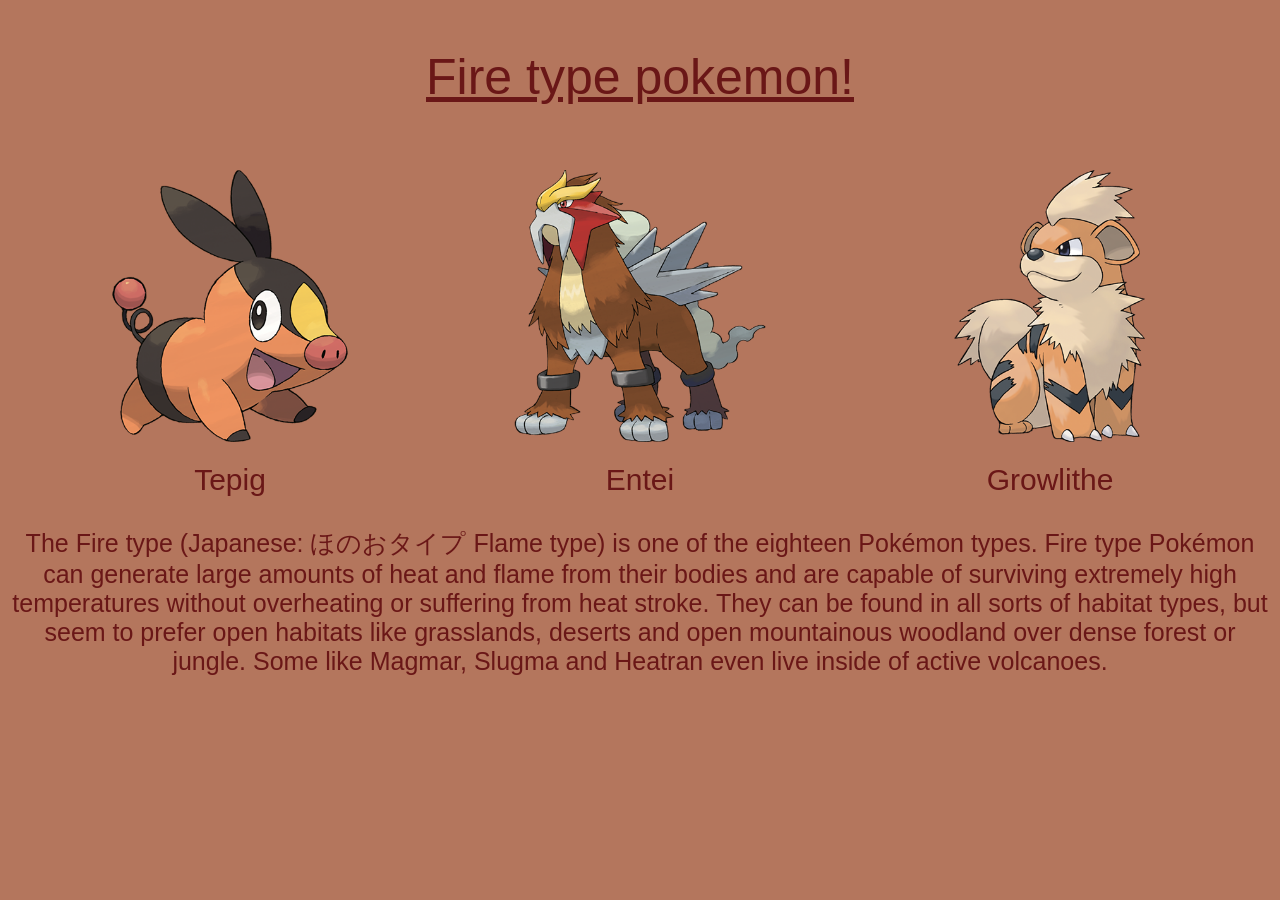
<file: Animation.html>
<!doctype html>
<html>

<head>
    <meta charset="UTF-8">
    <title>Blank Page</title>
    <link href="Animation.css" rel="stylesheet" type="text/css">
</head>


<header>

Fire type pokemon!

</header>



<body>


  <div id="gallery">

  <figure>

    <img src="tepig.png" alt="Random Flickr image">
    <img class="hoverimg" src="tepig2.png" alt="Random Flickr image">
    <figcaption>Tepig</figcaption>

  </figure>

  <figure>

    <img src="entai1.png" alt="Random Flickr image">
    <img class="hoverimg" src="entai2.png" alt="Random Flickr image">
    <figcaption>Entei</figcaption>

  </figure>

    <figure>

    <img src="growlithe.png" alt="Random Flickr image">
    <img class="hoverimg" src="growlitheEV.png" alt="Random Flickr image">
    <figcaption>Growlithe</figcaption>

  </figure>
  

</div>

<footer>
  The Fire type (Japanese: ほのおタイプ Flame type) is one of the eighteen Pokémon types. Fire type Pokémon can generate large amounts of heat and flame from their bodies and are capable of surviving extremely high temperatures without overheating or suffering from heat stroke. They can be found in all sorts of habitat types, but seem to prefer open habitats like grasslands, deserts and open mountainous woodland over dense forest or jungle. Some like Magmar, Slugma and Heatran even live inside of active volcanoes.
</footer>


</body>

</html>
</file>
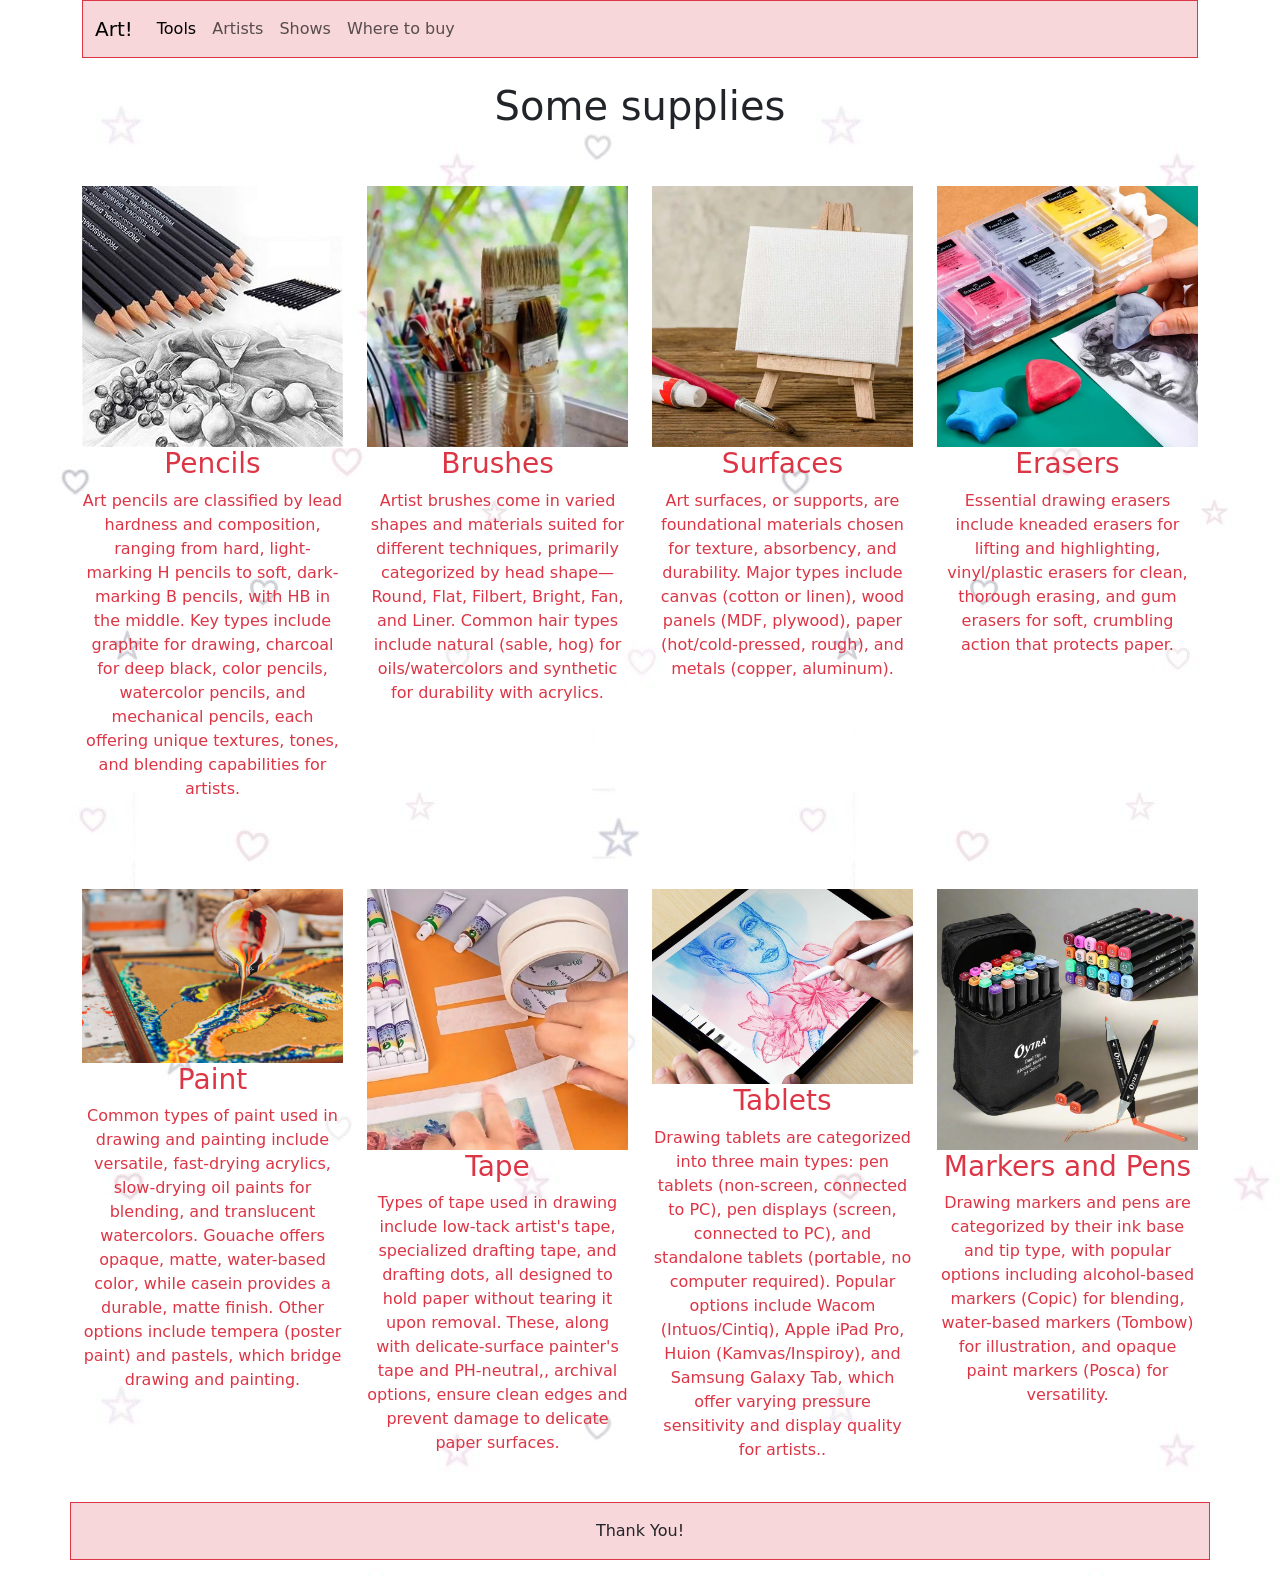
<file: boothw.html>
<!doctype html>
<html lang="en">
  <head>
 <meta name="viewport" content="width=device-width, initial-scale=1">
 <link href="https://cdn.jsdelivr.net/npm/bootstrap@5.3.8/dist/css/bootstrap.min.css" rel="stylesheet" integrity="sha384-sRIl4kxILFvY47J16cr9ZwB07vP4J8+LH7qKQnuqkuIAvNWLzeN8tE5YBujZqJLB" crossorigin="anonymous">

<style> 
body {
	  background-image: url(whitbc.jpg);}
</style>

    <meta charset="utf-8">
    <title>Boothw</title>
  </head>
  <body>

<div class="container" 

<body></body>

<nav class="navbar navbar-expand-lg bg-danger-subtle border border-danger" >
  <div class="container-fluid">

    <a class="navbar-brand" href="#">Art!</a>
    <button class="navbar-toggler" type="button" data-bs-toggle="collapse" data-bs-target="#navbarNav" aria-controls="navbarNav" aria-expanded="false" aria-label="Toggle navigation">
      <span class="navbar-toggler-icon"></span>
    </button>

    <div class="collapse navbar-collapse" id="navbarNav">
    <ul class="navbar-nav">
      
      <li class="nav-item">
        <a class="nav-link active" aria-current="page"  href="#">Tools</a>
      </li>
      <li class="nav-item">
        <a class="nav-link" href="#">Artists</a>
      </li>
      <li class="nav-item">
        <a class="nav-link" href="#">Shows</a>
      </li>
      <li class="nav-item">
        <a class="nav-link" href="#">Where to buy</a>
      </li>

    </ul>

  </div>
  </div>
</nav>





<div class="row text-center mt-4">
    <h1 class="display-6 ">Some supplies</h1>
</div>

<div class="row mb-4 text-center text-danger "><!--row1-->

    <div class="col-lg">
      <img class="img-fluid mt-5 " src="pencils.jpg" alt="Reggie">

      <h3> Pencils</h2>
       <p >Art pencils are classified by lead hardness and composition, ranging from hard, light-marking H pencils to soft, dark-marking B pencils, with HB in the middle. Key types include graphite for drawing, charcoal for deep black, color pencils, watercolor pencils, and mechanical pencils, each offering unique textures, tones, and blending capabilities for artists.</p>
    </div>
 


    <div class="col-lg">
      <img class="img-fluid mt-5 " src="brushes.jpg" alt="Reggie">

        <h3> Brushes</h2>
       <p >Artist brushes come in varied shapes and materials suited for different techniques, primarily categorized by head shape—Round, Flat, Filbert, Bright, Fan, and Liner. Common hair types include natural (sable, hog) for oils/watercolors and synthetic for durability with acrylics.</p>
    </div>
    

    <div class="col-lg">
     <img class="img-fluid mt-5 " src="surfaces.jpg" alt="Reggie">

        <h3> Surfaces </h2>
       <p >Art surfaces, or supports, are foundational materials chosen for texture, absorbency, and durability. Major types include canvas (cotton or linen), wood panels (MDF, plywood), paper (hot/cold-pressed, rough), and metals (copper, aluminum).</p>
    </div>
    
    <div class="col-lg">
     <img class="img-fluid mt-5 " src="earses.jpg" alt="Reggie">

        <h3>Erasers</h2>
       <p>Essential drawing erasers include kneaded erasers for lifting and highlighting, vinyl/plastic erasers for clean, thorough erasing, and gum erasers for soft, crumbling action that protects paper.</p>
    </div>

</div> <!--row1-->

<div class="row mb-4 text-center text-danger "><!--row2-->

    <div class="col-lg">
      <img class="img-fluid mt-5 " src="paint.jpg" alt="Reggie">

      <h3> Paint </h2>
       <p >Common types of paint used in drawing and painting include versatile, fast-drying acrylics, slow-drying oil paints for blending, and translucent watercolors. Gouache offers opaque, matte, water-based color, while casein provides a durable, matte finish. Other options include tempera (poster paint) and pastels, which bridge drawing and painting.</p>
    </div>
 


    <div class="col-lg">
      <img class="img-fluid mt-5 " src="tape.jpg" alt="Reggie">

        <h3>Tape</h2>
       <p >Types of tape used in drawing include low-tack artist's tape, specialized drafting tape, and drafting dots, all designed to hold paper without tearing it upon removal. These, along with delicate-surface painter's tape and PH-neutral,, archival options, ensure clean edges and prevent damage to delicate paper surfaces.</p>
    </div>
    

    <div class="col-lg">
     <img class="img-fluid mt-5 " src="tables.jpeg" alt="Reggie">

        <h3> Tablets </h2>
       <p >Drawing tablets are categorized into three main types: pen tablets (non-screen, connected to PC), pen displays (screen, connected to PC), and standalone tablets (portable, no computer required). Popular options include Wacom (Intuos/Cintiq), Apple iPad Pro, Huion (Kamvas/Inspiroy), and Samsung Galaxy Tab, which offer varying pressure sensitivity and display quality for artists..</p>
    </div>
    
    <div class="col-lg">
     <img class="img-fluid mt-5 " src="marker.jpg" alt="Reggie">

        <h3>Markers and Pens</h2>
       <p>Drawing markers and pens are categorized by their ink base and tip type, with popular options including alcohol-based markers (Copic) for blending, water-based markers (Tombow) for illustration, and opaque paint markers (Posca) for versatility. </p>
    </div>

</div> <!--row2-->


<footer class="row border border-danger bg-danger-subtle  pt-3 mb-3 text-center" >

<div class="col">
    <p> Thank You!</p>
</div>


</footer>




  </div> <!--.container closing div-->



    <script src="https://cdn.jsdelivr.net/npm/bootstrap@5.3.8/dist/js/bootstrap.bundle.min.js" integrity="sha384-FKyoEForCGlyvwx9Hj09JcYn3nv7wiPVlz7YYwJrWVcXK/BmnVDxM+D2scQbITxI" crossorigin="anonymous"></script>
    
  </body>
</html>
</file>
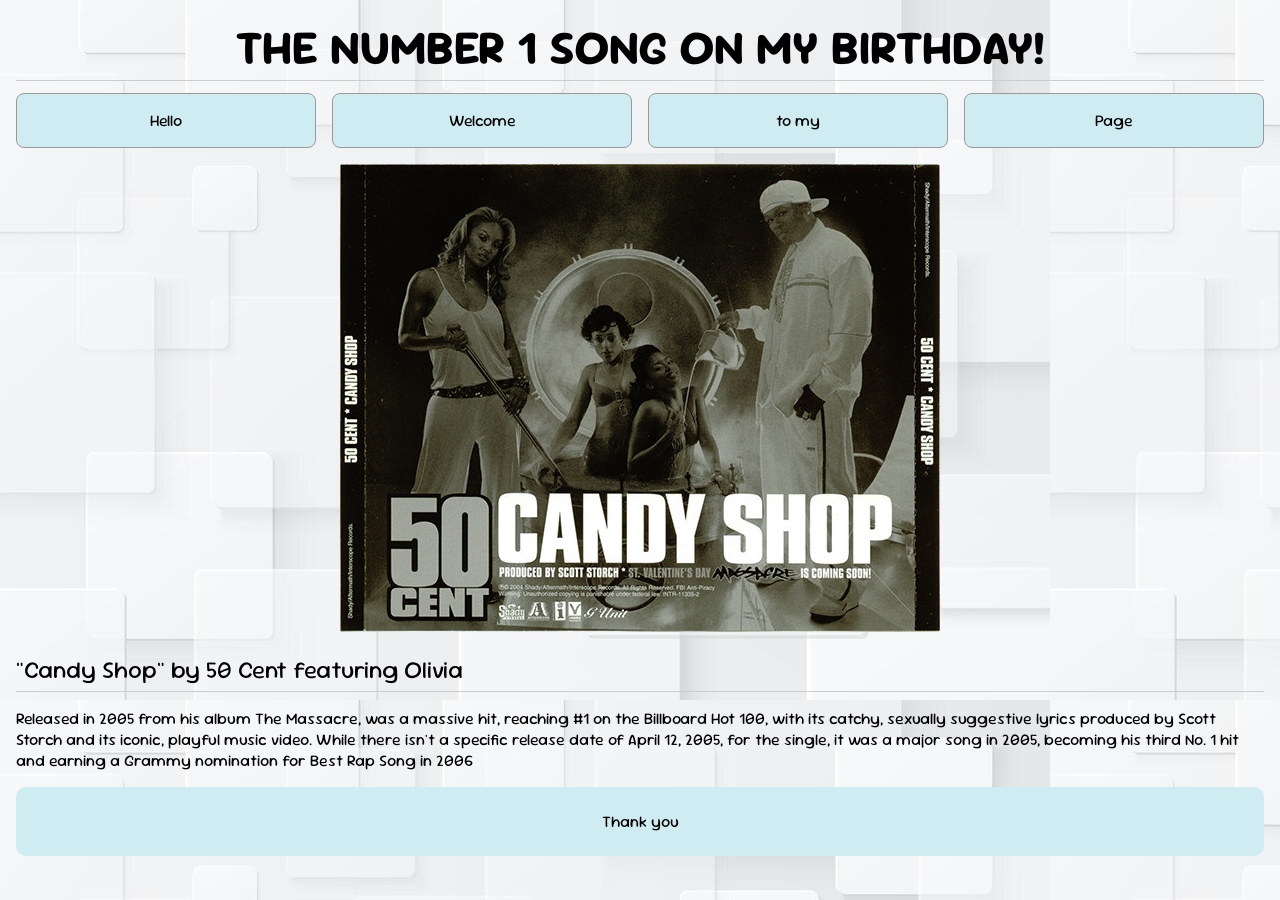
<file: FixAcchw.html>
<!DOCTYPE HTML>
<html lang="en">
<head>
  <meta http-equiv="Content-Type" content="text/html; charset=UTF-8">
  <title>Birthday Song fixed!</title>
  <meta name="viewport" content="width=device-width, initial-scale=1">
  <link href='http://fonts.googleapis.com/css?family=Graduate' rel='stylesheet' type='text/css'>
  <link href="fixacchww.css" rel="stylesheet" type="text/css">
</head>


<body>
  
  <h1>The Number 1 Song on my Birthday!</h1>
  
  <nav>
    <a href="#">Hello</a>
    <a href="#">Welcome</a>
    <a href="#">to my</a>
    <a href="#">Page</a>
  </nav>

  <img id="mainimg" class="box"  src="Fixcandy.jpg" alt="Wood Henge">

  <main>
    <article>
      <h2>"Candy Shop" by 50 Cent featuring Olivia</h2>
      <p> Released in 2005 from his album The Massacre, was a massive hit, reaching #1 on the Billboard Hot 100, with its catchy, sexually suggestive lyrics produced by Scott Storch and its iconic, playful music video. While there isn't a specific release date of April 12, 2005, for the single, it was a major song in 2005, becoming his third No. 1 hit and earning a Grammy nomination for Best Rap Song in 2006</p>
    </article>
   
  </main>


  <footer>
    <p>Thank you</p>
  </footer>

</body>
</html>
</file>
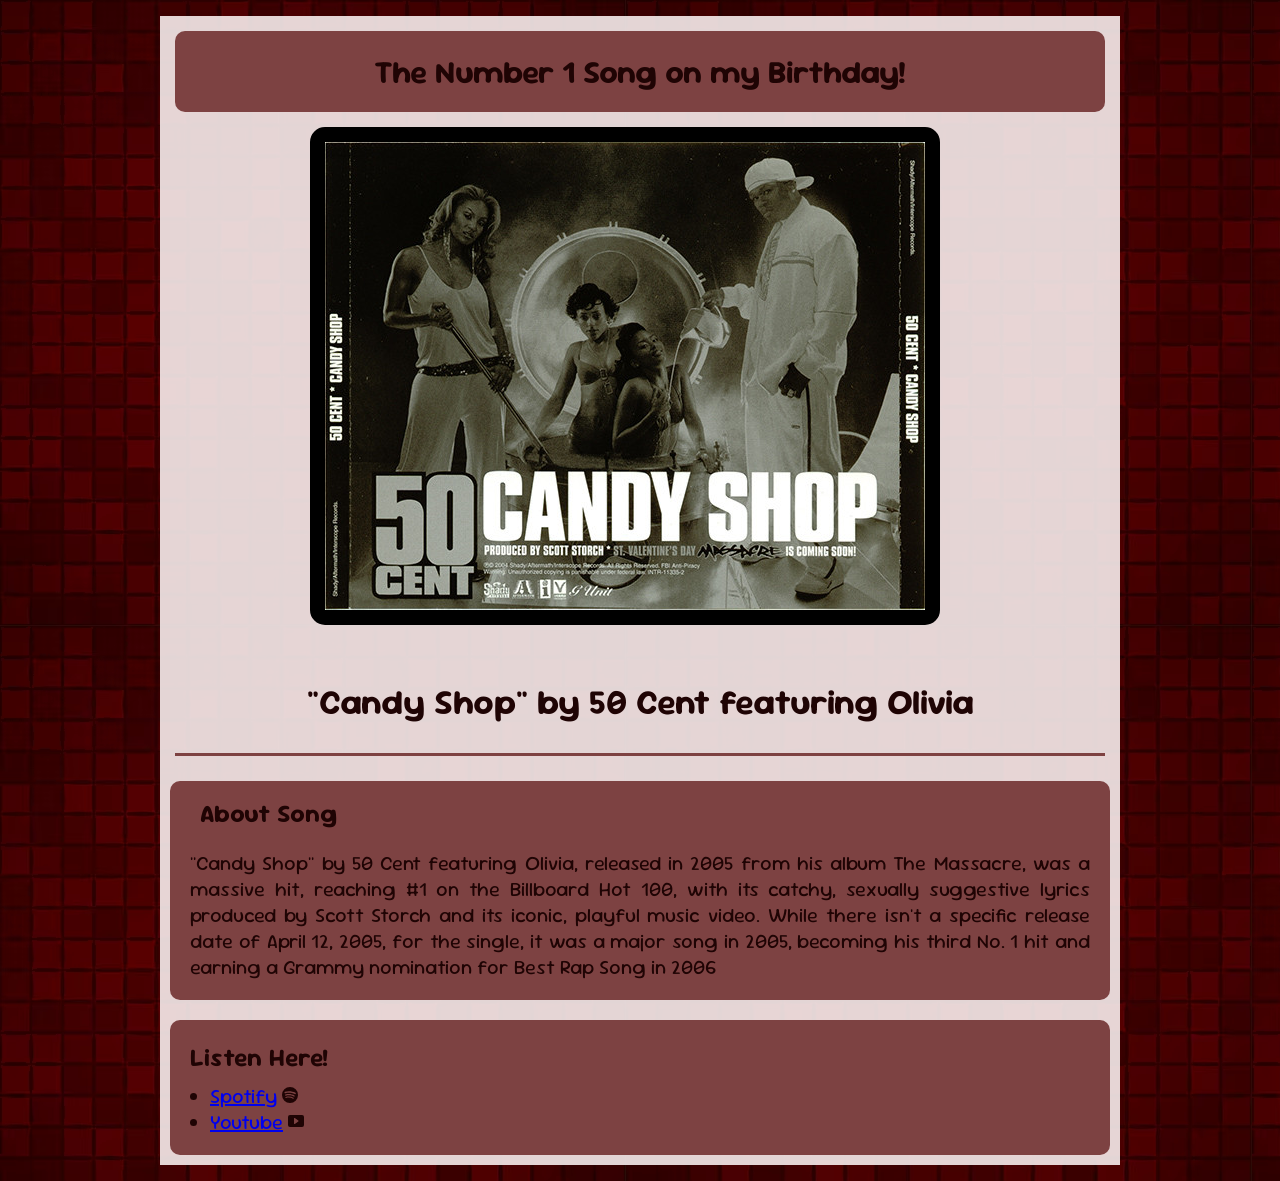
<file: MySong.html>
<!doctype html>
<html lang="en">
<head>
	<meta charset="UTF-8">
	<title>My Birthday Song</title>
	<link href="SongCSS.css" rel="stylesheet" type="text/css">
	
	<link rel="stylesheet" href="https://cdn.jsdelivr.net/npm/bootstrap-icons@1.11.3/font/bootstrap-icons.min.css">

</head>


<body>
<div id="wrapper">

	
<h1> 
	The Number 1 Song on my Birthday!

</h1>
	  
 <img  class="box" src="candyshop.jpg" alt="Image 1" >
	  
<main>
		
	<h2>"Candy Shop" by 50 Cent featuring Olivia</h2>

</main>


<section>
		
		<h2>About Song</h2>

        <p> "Candy Shop" by 50 Cent featuring Olivia, released in 2005 from his album The Massacre, was a massive hit, reaching #1 on the Billboard Hot 100, with its catchy, sexually suggestive lyrics produced by Scott Storch and its iconic, playful music video. While there isn't a specific release date of April 12, 2005, for the single, it was a major song in 2005, becoming his third No. 1 hit and earning a Grammy nomination for Best Rap Song in 2006</p>
		
</section>

<footer>
<h2>Listen Here!</h2>

<ul>
		<li> <a href="https://open.spotify.com/track/5D2mYZuzcgjpchVY1pmTPh" target="_blank">Spotify</a> <svg xmlns="http://www.w3.org/2000/svg" width="16" height="16" fill="currentColor" class="bi bi-spotify" viewBox="0 0 16 16">
 		 <path d="M8 0a8 8 0 1 0 0 16A8 8 0 0 0 8 0m3.669 11.538a.5.5 0 0 1-.686.165c-1.879-1.147-4.243-1.407-7.028-.77a.499.499 0 0 1-.222-.973c3.048-.696 5.662-.397 7.77.892a.5.5 0 0 1 .166.686m.979-2.178a.624.624 0 0 1-.858.205c-2.15-1.321-5.428-1.704-7.972-.932a.625.625 0 0 1-.362-1.194c2.905-.881 6.517-.454 8.986 1.063a.624.624 0 0 1 .206.858m.084-2.268C10.154 5.56 5.9 5.419 3.438 6.166a.748.748 0 1 1-.434-1.432c2.825-.857 7.523-.692 10.492 1.07a.747.747 0 1 1-.764 1.288"/>
		</svg>
		</li>

		<li> <a href="https://www.youtube.com/watch?v=SRcnnId15BA&list=RDSRcnnId15BA&start_radio=1" target="_blank">Youtube</a> <svg xmlns="http://www.w3.org/2000/svg" width="16" height="16" fill="currentColor" class="bi bi-play-btn-fill" viewBox="0 0 16 16">
  		<path d="M0 12V4a2 2 0 0 1 2-2h12a2 2 0 0 1 2 2v8a2 2 0 0 1-2 2H2a2 2 0 0 1-2-2m6.79-6.907A.5.5 0 0 0 6 5.5v5a.5.5 0 0 0 .79.407l3.5-2.5a.5.5 0 0 0 0-.814z"/>
		</svg> 
		</li>

		

</ul>

</footer>


</div>

</body>

</html>
</file>
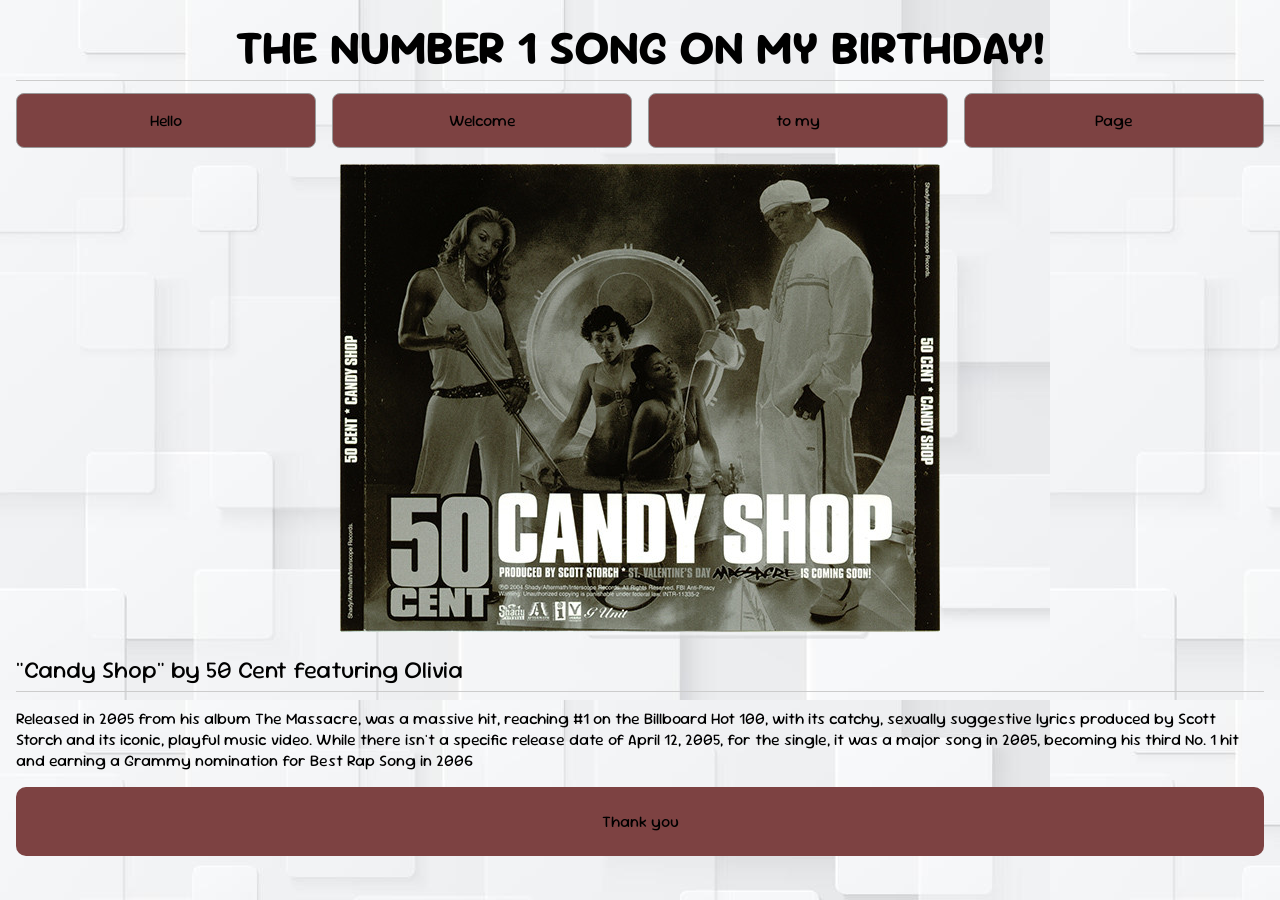
<file: resphw.html>
<!DOCTYPE HTML>
<html>
<head>
  <meta http-equiv="Content-Type" content="text/html; charset=UTF-8">
  <title>Birthday Song!</title>
  <meta name="viewport" content="width=device-width, initial-scale=1">
  <link href='http://fonts.googleapis.com/css?family=Graduate' rel='stylesheet' type='text/css'>
  <link href="respcsshw.css" rel="stylesheet" type="text/css">
</head>


<body>
  
  <h1>The Number 1 Song on my Birthday!</h1>
  
  <nav>
    <a href="#">Hello</a>
    <a href="#">Welcome</a>
    <a href="#">to my</a>
    <a href="#">Page</a>
  </nav>

  <img id="mainimg" class="box"  src="candyshop.jpg" alt="Wood Henge">

  <main>
    <article>
      <h2>"Candy Shop" by 50 Cent featuring Olivia</h2>
      <p> Released in 2005 from his album The Massacre, was a massive hit, reaching #1 on the Billboard Hot 100, with its catchy, sexually suggestive lyrics produced by Scott Storch and its iconic, playful music video. While there isn't a specific release date of April 12, 2005, for the single, it was a major song in 2005, becoming his third No. 1 hit and earning a Grammy nomination for Best Rap Song in 2006</p>
    </article>
   
  </main>


  <footer>
    <p>Thank you</p>
  </footer>

</body>
</html>
</file>
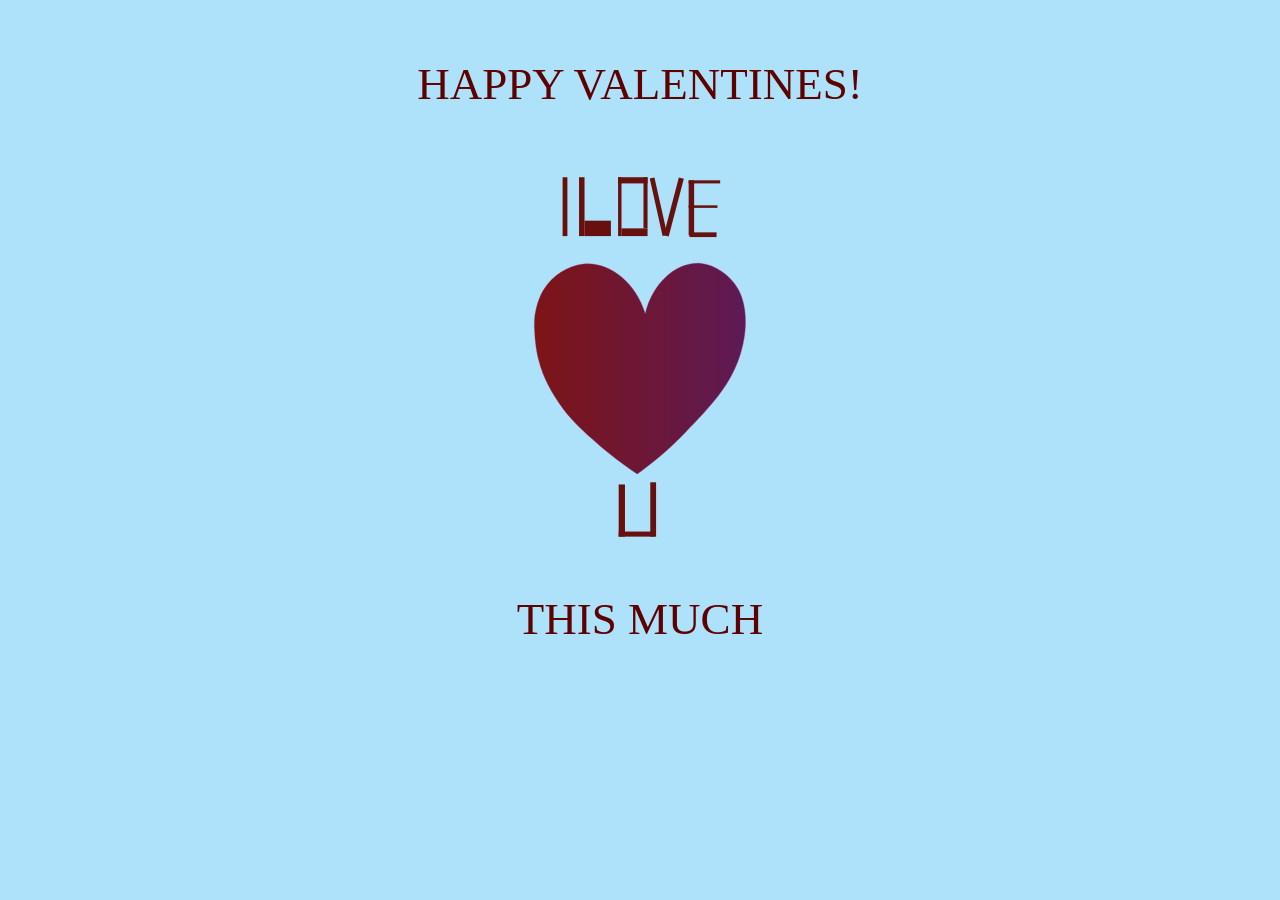
<file: svghw.html>
<!doctype html>
<html>
<head>
    <meta charset="UTF-8">
    <title>Blank Page</title>
    <link href="scghw.css" rel="stylesheet" type="text/css">
</head>
<body>


<header>
HAPPY VALENTINES!

</header>
 
<svg id="SVGCTK" xmlns="http://www.w3.org/2000/svg" xmlns:xlink="http://www.w3.org/1999/xlink" viewBox="0 0 793 1225"><defs><style>.cls-1{fill:#68100d;}.cls-2{fill:#aee2fa;stroke:#231f20;}.cls-2,.cls-3{stroke-miterlimit:10;}.cls-3{fill:url(#linear-gradient);stroke:#9e1f63;}</style><linearGradient id="linear-gradient" x1="117.36" y1="657.12" x2="675.39" y2="657.12" gradientUnits="userSpaceOnUse"><stop offset="0" stop-color="#7d1416"/><stop offset="1" stop-color="#5d1a55"/></linearGradient></defs><g id="background"><rect class="cls-2" x=".5" y=".5" width="792" height="1224"/></g><g id="Layer_2"><path class="cls-3" d="M184.09,750.41c26.47,38.4,51.2,61.13,87.81,94.33,27.81,25.22,66.85,57.65,117.26,90.82,26.45-18.81,62.09-46.33,101.26-83.83,2.11-2.02,13.38-12.83,25.74-25.63,66.37-68.74,119.33-123.6,145.31-206,23.46-74.41,10.84-126.65,7.91-137.84-5.12-19.55-11.48-31.36-13.29-34.62-21.74-39.21-62.43-64.3-97.1-68.35-60.28-7.05-128.57,46.39-148.61,133.04-26.4-85.57-97.01-138.36-163.57-131.48-40.49,4.19-83.37,30.86-106.29,69.99-17.6,30.05-21.55,64.24-22.16,70-1.56,14.55-.98,26.05-.27,40.01.49,9.67,2.36,39.77,9.69,70.29,13.56,56.48,41.97,98.45,56.32,119.26Z"/></g><g id="Layer_3"><text/><rect class="cls-1" x="191.9" y="151.33" width="12.68" height="155.54"/><rect class="cls-1" x="235.37" y="151.33" width="14.49" height="155.54"/><rect class="cls-1" x="249.85" y="266.08" width="69.72" height="40.79"/><rect class="cls-1" x="338.59" y="151.33" width="8.99" height="155.54"/><rect class="cls-1" x="347.59" y="286.48" width="68.88" height="20.39"/><rect class="cls-1" x="405.7" y="151.33" width="10.77" height="135.15"/><rect class="cls-1" x="338.59" y="151.33" width="77.87" height="16.3"/><rect class="cls-1" x="439.1" y="151.33" width="12.68" height="155.54" transform="translate(-39.24 102.66) rotate(-12.6)"/><rect class="cls-1" x="478.94" y="150.96" width="13.58" height="158.02" transform="translate(74.16 -115.61) rotate(14.68)"/><rect class="cls-1" x="525.12" y="159.48" width="14.49" height="145.58"/><rect class="cls-1" x="527.39" y="297.01" width="71.53" height="12.48"/><rect class="cls-1" x="525.12" y="159.48" width="83.31" height="8.15"/><rect class="cls-1" x="525.12" y="225.58" width="76.06" height="6.69"/><rect class="cls-1" x="340.1" y="963.43" width="16.66" height="137.86"/><rect class="cls-1" x="423.67" y="957.69" width="15.34" height="143.61"/><rect class="cls-1" x="340.1" y="1087.89" width="95.91" height="13.4"/></g></svg>


<footer>THIS MUCH</footer>


</body>
</html>
</file>
<file: Animation.css>
header {
  font-family: Verdana, Geneva, Tahoma, sans-serif;
    font-size: 50px;
    color: rgb(106, 23, 23);
    padding-top: 40px;
    padding-bottom: 20px;
    text-decoration: underline;
    text-align: center;
    
}


body{
    background-color: rgb(180, 118, 93);
    font-family: Verdana, Geneva, Tahoma, sans-serif;
    font-size: larger;
     color: rgb(106, 23, 23);
     font-size: 30px;
}

#gallery {
  margin: 0 auto; /* center gallery */
  width: 1200px; /* set width */
  
  /* Three column grid with 1em gap */
  display: grid;
  grid-template-columns: 1fr 1fr 1fr;
  grid-gap: 1em;
}

figure {
  position: relative; /* allows elements to be abolutely positioned in element */
  display: block; /* make figure a block */
  text-align: center; /* center content */
  transition: all 1s; /* hover transition */
}

/* make the image fit inside the figure block */
figure img {
  width: 100%;
  
}

/* on hover, transform the contents of figure to be 1.1 times larger */

figure:hover {
  transform: scale(1.1);
}

figure .hoverimg {
  position: absolute; /* allows image to be placed on top of other image */
  top: 0;
  left: 0;
  opacity: 0; /* hide hover image */
  transition: all 1s;
}

figure:hover .hoverimg {
  opacity: 1; /* reveal hover image */
  overflow: hidden;
}

footer{
    font-family: Verdana, Geneva, Tahoma, sans-serif;
    font-size: 25px;
     color: rgb(106, 23, 23);
    text-align: center;
}
</file>
<file: fixacchww.css>
@import url('https://fonts.googleapis.com/css2?family=Open+Sans:ital,wght@0,300..800;1,300..800&family=Sour+Gummy:ital,wght@0,100..900;1,100..900&display=swap');

body {
	font-family: "Sour Gummy", serif;
	margin: 0;
	padding: 1em;
	  background-image: url(Fixpicback.jpg);
}

h1 {
	font-family: "Sour Gummy", serif;
	text-transform: uppercase;
	color:  rgb(140, 13, 13);
	text-align: center;
	font-size: 3em;
	margin: 0 0 .25em 0;
	padding: 0;
	border-bottom: 1px solid #ccc;

	transition: color 0.5s ease;
}




#mainimg {
  
 max-width: 100%;
  height: auto;
  display: block;
  margin: 0 auto 1rem auto;

}

nav {
  display: grid;
  grid-template-columns: 1fr 1fr;
  grid-column-gap: 1rem;
  grid-row-gap: 1rem;
  margin-bottom: 1rem;

}

nav a {
	color: rgb(0, 0, 0);
	font-family: "Sour Gummy", serif;
	text-align: center;
	text-decoration: none;
	border: 1px solid #999;
	background-color: #d0ecf3;
	border-radius: .5em;
	padding: 1em;
}

h2 {
	font-family: "Sour Gummy", serif;
	color:  rgb(99, 0, 0);
	
	font-weight: normal;
	margin: 0;
	padding: .25em 0 .25em 0;
	border-bottom: 1px solid #ccc;
}

p {
	color:  rgb(99, 0, 0);;
}
main {
  display: grid;
  grid-template-columns: 1fr;

}


footer {
	font-family: "Sour Gummy", serif;
	background-color: #d0ecf3;
	color: rgb(0, 0, 0);
	padding: .5em;
	text-align: center;
	border-radius: 10px;
}

@media all and (min-width: 30rem){
  nav { grid-template-columns: repeat(4,1fr) }
}            



@media all and (min-width: 50rem){
  h1 { color: rgb(0, 0, 0); padding-bottom: .1rem; }

}

@media all and (min-width: 50rem){
  p {
    color: rgb(0, 0, 0);
  }
}

@media all and (min-width: 50rem){
  h2 {
    color: rgb(0, 0, 0);
  }
}


/*  Media Queries (responsive to screen width) */
</file>
<file: SongCSS.css>
@import url('https://fonts.googleapis.com/css2?family=Open+Sans:ital,wght@0,300..800;1,300..800&family=Sour+Gummy:ital,wght@0,100..900;1,100..900&display=swap');


body {
  background-color: #636363; background-image:url(back.avif);
  background-image: url(wallpapersong.jpg);
}



#wrapper {   
  margin: 1em auto;
  padding: 0;
  width: 960px;
  background-color: #fcf3f3e0;  /* Center box on page */
  display: grid; 
  grid-template-columns: repeat(3, 1fr); }

h1 {
  grid-column: span 4;
  background-color: #7d4242;
  color: #000000;
  margin: 15px;
  padding: 20px;
  font: 32px;  
  font-family: "Sour Gummy", serif;
  color: rgb(31, 4, 4);
  text-align: center;
  border-radius: 10px;
  
}  




main {
  grid-column: span 4; 
  border-bottom: 3px solid #7d4242;
  margin: 15px;
  text-align: center;
  


  h2 {
    font-family: "Sour Gummy", serif;
    font-size: 35px;
    color: rgb(31, 4, 4); 
  }
}





.box {
   margin-left: 150px;
   margin-bottom: 10px;
   border: 15px solid #000000;
   border-radius: 15px;
   
}






section { 
  grid-column: span 4;
  font-family: "Sour Gummy", serif;
   font-size: 20px;
   background-color: #7d4242;
   margin: 10px;
   border-radius: 10px;
  color: rgb(31, 4, 4);
  padding-left: 20px;
  text-align: justify;
  padding-right: 20px;


  h2 {
  
  font-size: 25px;
    
    margin-left: 10px;
    margin-right: 150px;
    margin-top: 16px;
    
}

}



footer {
  grid-column: span 4; 
  background-color: #7d4242;
  font-family: "Sour Gummy", serif;
  margin: 10px;
 border-radius: 10px;
  color: rgb(31, 4, 4);
  
  font-size: 20px;
 
  h2 {
    
    font-size: 25px;
    padding-left: 20px;
    margin-bottom: -10px;
    
      
      
}
}
</file>
<file: respcsshw.css>
@import url('https://fonts.googleapis.com/css2?family=Open+Sans:ital,wght@0,300..800;1,300..800&family=Sour+Gummy:ital,wght@0,100..900;1,100..900&display=swap');

body {
	font-family: "Sour Gummy", serif;
	margin: 0;
	padding: 1em;
	  background-image: url(abstractvector.jpg);
}

h1 {
	font-family: "Sour Gummy", serif;
	text-transform: uppercase;
	color:  rgb(140, 13, 13);
	text-align: center;
	font-size: 3em;
	margin: 0 0 .25em 0;
	padding: 0;
	border-bottom: 1px solid #ccc;

	transition: color 0.5s ease;
}




#mainimg {
  
 max-width: 100%;
  height: auto;
  display: block;
  margin: 0 auto 1rem auto;

}

nav {
  display: grid;
  grid-template-columns: 1fr 1fr;
  grid-column-gap: 1rem;
  grid-row-gap: 1rem;
  margin-bottom: 1rem;

}

nav a {
	color: rgb(0, 0, 0);
	font-family: "Sour Gummy", serif;
	text-align: center;
	text-decoration: none;
	border: 1px solid #999;
	background-color: #7d4242;
	border-radius: .5em;
	padding: 1em;
}

h2 {
	font-family: "Sour Gummy", serif;
	color: rgb(140, 13, 13);
	
	font-weight: normal;
	margin: 0;
	padding: .25em 0 .25em 0;
	border-bottom: 1px solid #ccc;
}

p {
	color:  rgb(140, 13, 13);;
}
main {
  display: grid;
  grid-template-columns: 1fr;

}


footer {
	font-family: "Sour Gummy", serif;
	background-color: #7d4242;
	color: rgb(0, 0, 0);
	padding: .5em;
	text-align: center;
	border-radius: 10px;
}

@media all and (min-width: 30rem){
  nav { grid-template-columns: repeat(4,1fr) }
}            



@media all and (min-width: 50rem){
  h1 { color: rgb(0, 0, 0); padding-bottom: .1rem; }

}

@media all and (min-width: 50rem){
  p {
    color: rgb(0, 0, 0);
  }
}

@media all and (min-width: 50rem){
  h2 {
    color: rgb(0, 0, 0);
  }
}


/*  Media Queries (responsive to screen width) */
</file>
<file: scghw.css>
body{
    background-color: #aee2fa;
}
 
#background { display: none; }


header {
  text-align: center;
  font-size: 45px;
  color: rgb(94, 0, 0);
  
   padding-top: 50px;
}


#SVGCTK {
  width: 300px;
  display: block;
  transition: transform .25s linear;
  margin: 10px;
  transform-origin: center; 
  transform-box: fill-box;
  margin: 10px auto;
  
}

#SVGCTK:hover {
  transform: scale(1.1);
  
}


footer {
  text-align: center;
  font-size: 45px;
  color: rgb(94, 0, 0);
  
 
}
</file>
